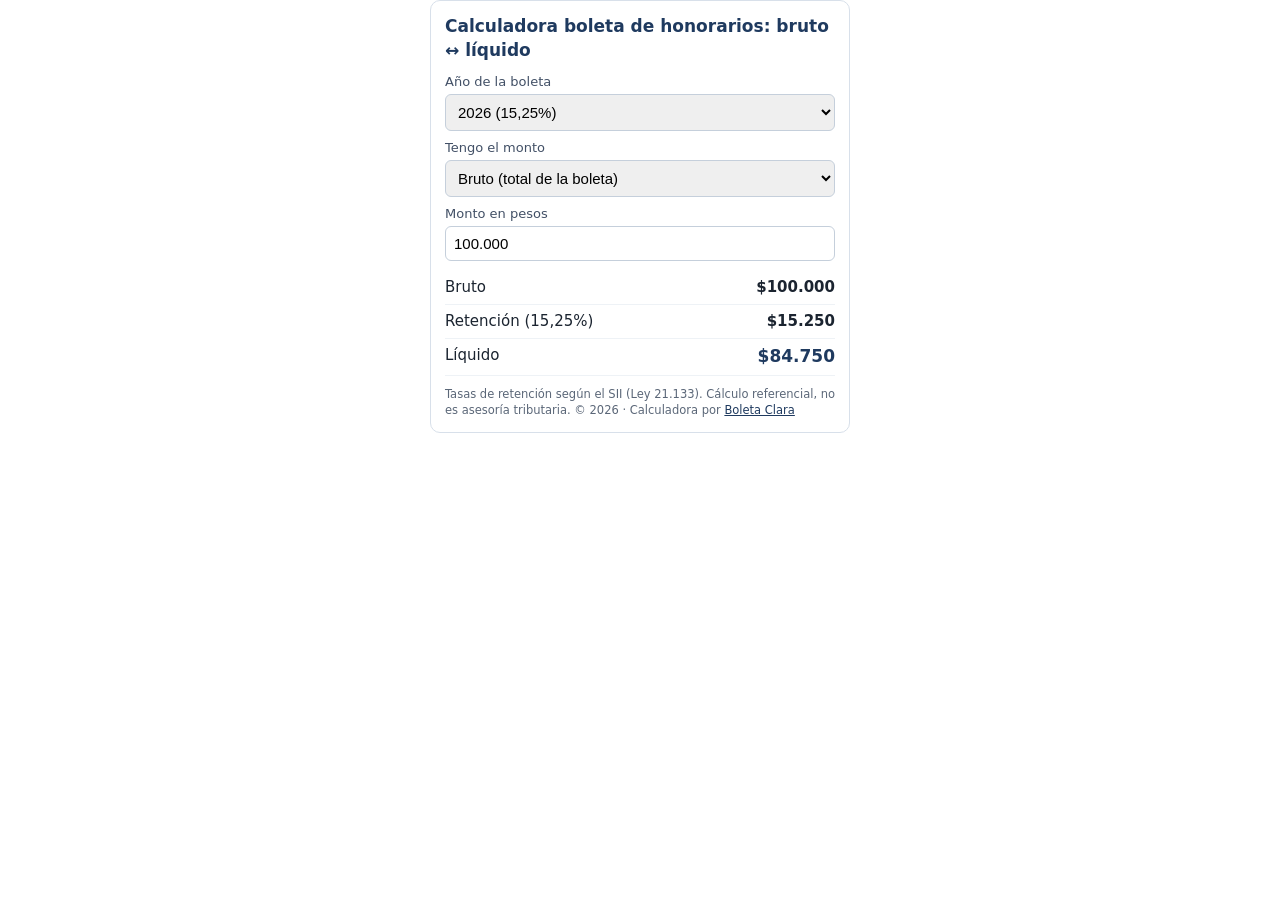
<file: embed/index.html>
<!doctype html>
<html lang="es-CL">
<head>
<meta charset="utf-8">
<meta name="viewport" content="width=device-width, initial-scale=1">
<title>Calculadora de boleta de honorarios (embed) | Boleta Clara</title>
<meta name="robots" content="noindex, follow">
<link rel="canonical" href="https://infinityprojecthq.github.io/boletaclara/#calculadora">
<style>
*{box-sizing:border-box}body{margin:0;font:15px/1.4 system-ui,-apple-system,"Segoe UI",Roboto,sans-serif;color:#1b2430;background:#fff}
.bc{max-width:420px;margin:0 auto;padding:14px;border:1px solid #d8e0ea;border-radius:10px}
h1{font-size:17px;margin:0 0 10px;color:#1F3A5F}label{display:block;font-size:13px;margin:0 0 8px;color:#425066}
select,input{display:block;width:100%;margin-top:3px;padding:8px;font-size:15px;border:1px solid #c5cfdb;border-radius:6px}
.out{display:block;margin-top:10px}.out div{display:flex;justify-content:space-between;padding:6px 0;border-bottom:1px solid #eef2f6}
.out .is-net b{color:#1F3A5F;font-size:17px}.note{font-size:11.5px;color:#5b6778;margin:10px 0 0}a{color:#1F3A5F}
</style>
</head>
<body>
<div class="bc">
<h1>Calculadora boleta de honorarios: bruto ↔ líquido</h1>
<form onsubmit="return false" aria-label="Calculadora de boleta de honorarios">
<label>Año de la boleta<select id="c-year"><option value="2025">2025 (14,5%)</option><option value="2026" selected>2026 (15,25%)</option><option value="2027">2027 (16%)</option><option value="2028">2028 o después (17%)</option></select></label>
<label>Tengo el monto<select id="c-mode"><option value="gross">Bruto (total de la boleta)</option><option value="net">Líquido (lo que quiero recibir)</option></select></label>
<label>Monto en pesos<input id="c-amount" type="text" inputmode="numeric" value="100.000" autocomplete="off"></label>
<output id="c-out" class="out" aria-live="polite"></output>
</form>
<p class="note">Tasas de retención según el SII (Ley 21.133). Cálculo referencial, no es asesoría tributaria. © <span id="y"></span> · Calculadora por <a href="https://infinityprojecthq.github.io/boletaclara/?utm_source=embed&amp;utm_medium=widget&amp;utm_campaign=calc" target="_blank" rel="noopener">Boleta Clara</a></p>
</div>
<script src="../assets/calc.js"></script>
</body>
</html>
</file>
